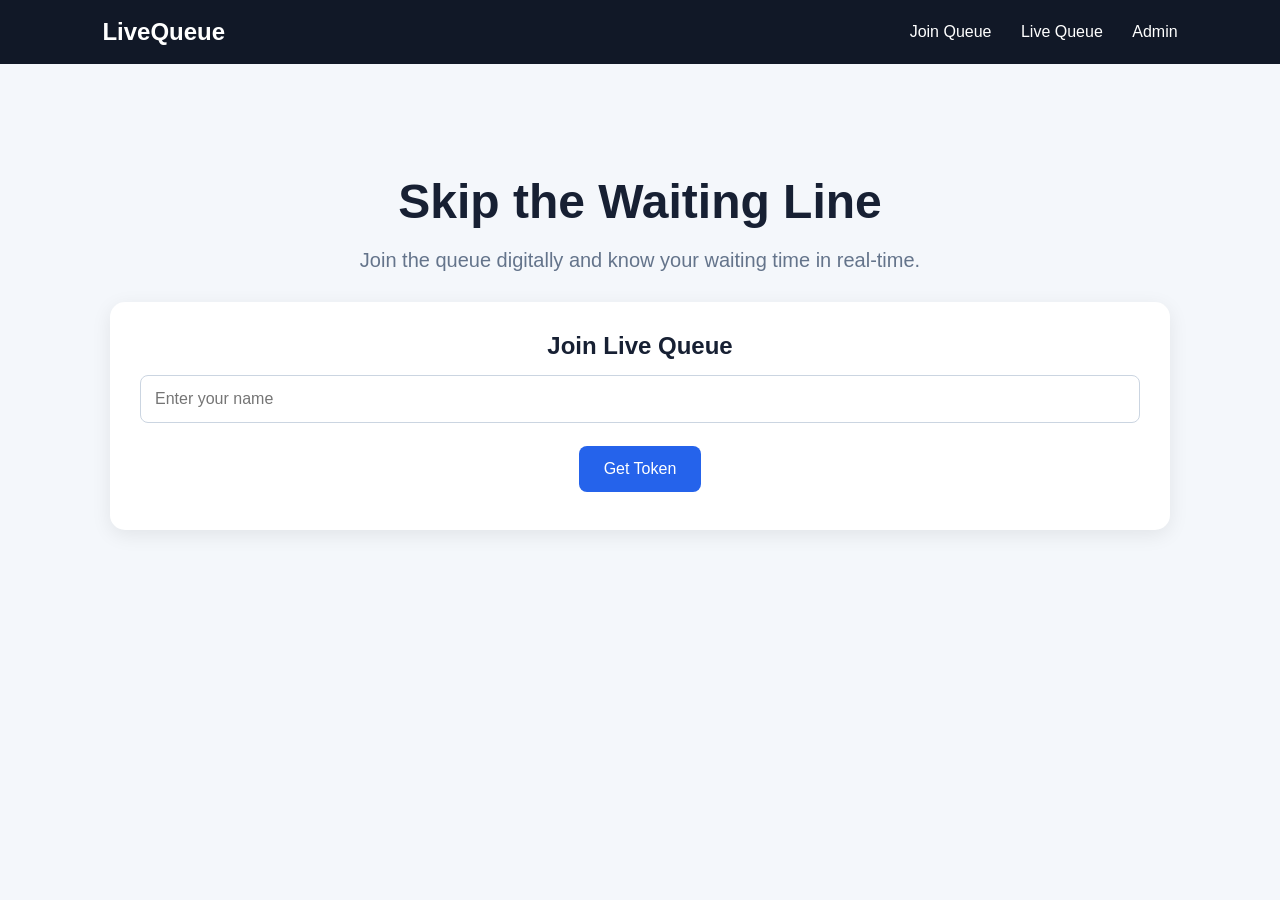
<file: index.html>
<!DOCTYPE html>
<html lang="en">

<head>
    <meta charset="UTF-8">
    <meta name="viewport" content="width=device-width, initial-scale=1.0">
    <title>LiveQueue - Join Queue</title>
    <link rel="stylesheet" href="style.css">
</head>

<body>

<nav>
    <div class="logo">LiveQueue</div>

    <div>
        <a href="index.html">Join Queue</a>
        <a href="queue.html">Live Queue</a>
        <a href="admin.html">Admin</a>
    </div>
</nav>

<div class="container">

    <div class="hero">

        <h1>Skip the Waiting Line</h1>

        <p>
            Join the queue digitally and know your waiting time in real-time.
        </p>

        <div class="card">

            <h2>Join Live Queue</h2>

            <input
                type="text"
                id="customerName"
                placeholder="Enter your name">

            <button class="btn" onclick="joinQueue()">
                Get Token
            </button>

            <div id="result"></div>

        </div>

    </div>

</div>

<script>

function getQueue() {

    return JSON.parse(
        localStorage.getItem("liveQueue")
    ) || [];

}

function joinQueue() {

    let name =
        document.getElementById("customerName").value.trim();

    if (name === "") {

        alert("Please enter your name");

        return;

    }

    let queue = getQueue();

    let nextToken = queue.length + 1;

    queue.push({

        token: nextToken,

        name: name,

        status: "waiting"

    });

    localStorage.setItem(
        "liveQueue",
        JSON.stringify(queue)
    );

    document.getElementById("result").innerHTML = `

        <p class="success">
            Queue joined successfully!
        </p>

        <div class="token">
            #${nextToken}
        </div>

        <p>
            Please wait for your turn.
        </p>

        <br>

        <a class="btn" href="queue.html">
            View Live Queue
        </a>

    `;

    document.getElementById("customerName").value = "";

}

</script>

</body>
</html>
</file>
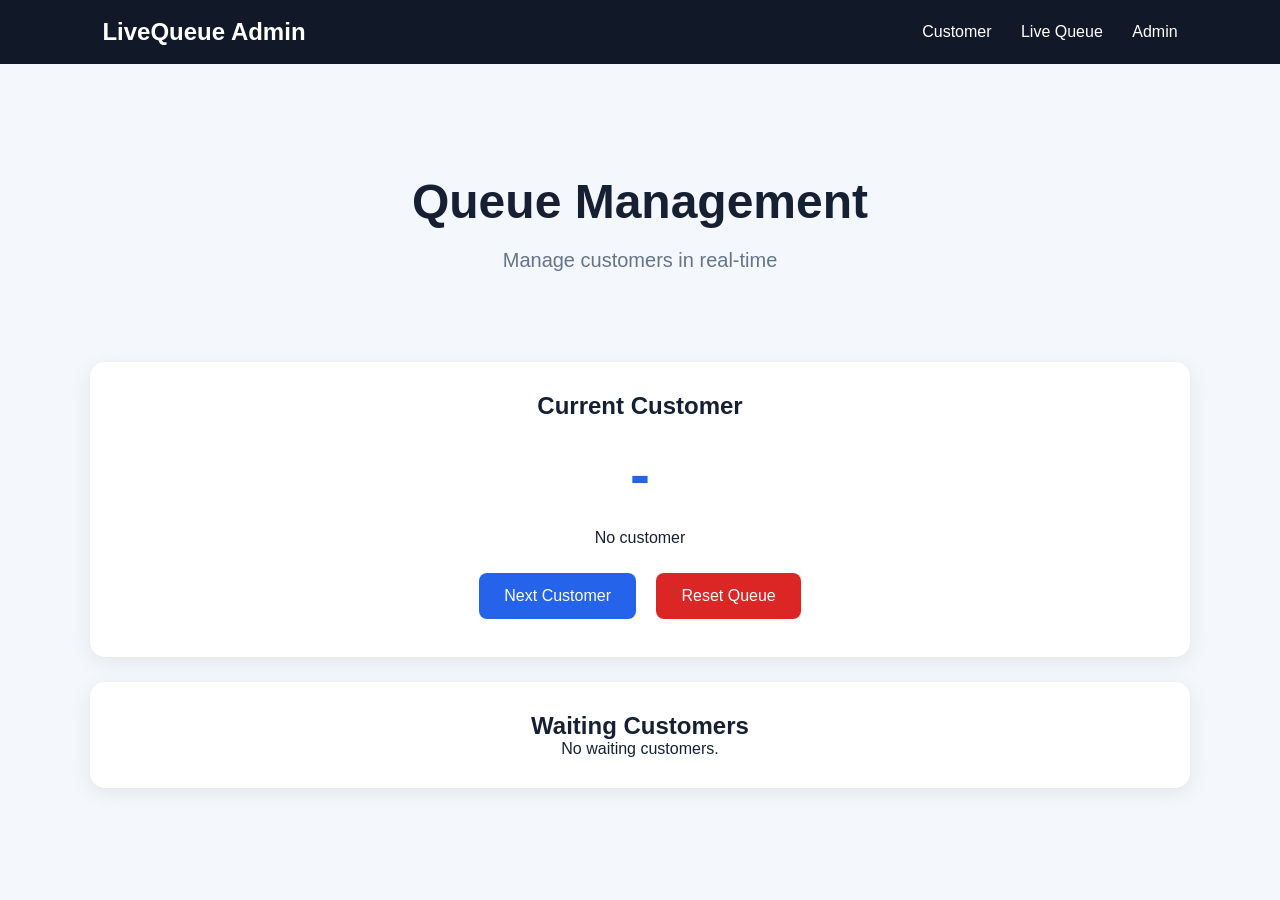
<file: admin.html>
<!DOCTYPE html>
<html lang="en">

<head>

    <meta charset="UTF-8">

    <meta
        name="viewport"
        content="width=device-width, initial-scale=1.0">

    <title>LiveQueue - Admin</title>

    <link rel="stylesheet" href="style.css">

</head>


<body>


<nav>

    <div class="logo">
        LiveQueue Admin
    </div>

    <div>

        <a href="index.html">
            Customer
        </a>

        <a href="queue.html">
            Live Queue
        </a>

        <a href="admin.html">
            Admin
        </a>

    </div>

</nav>


<div class="container">

    <div class="hero">

        <h1>
            Queue Management
        </h1>

        <p>
            Manage customers in real-time
        </p>

    </div>


    <div class="card">

        <h2>
            Current Customer
        </h2>

        <div
            id="currentCustomer"
            class="token">
            -
        </div>

        <p id="currentName">
            No customer
        </p>

        <br>


        <button
            class="btn"
            onclick="nextCustomer()">

            Next Customer

        </button>


        <button
            class="btn danger"
            onclick="resetQueue()">

            Reset Queue

        </button>

    </div>


    <div class="card">

        <h2>
            Waiting Customers
        </h2>

        <div id="adminQueue">
        </div>

    </div>

</div>


<script>

function getQueue() {

    return JSON.parse(
        localStorage.getItem("liveQueue")
    ) || [];

}


function updateAdmin() {

    let queue = getQueue();


    let serving = queue.find(
        person => person.status === "serving"
    );


    if (serving) {

        document.getElementById(
            "currentCustomer"
        ).innerText =
            "#" + serving.token;


        document.getElementById(
            "currentName"
        ).innerText =
            serving.name;

    }

    else {

        document.getElementById(
            "currentCustomer"
        ).innerText =
            "-";


        document.getElementById(
            "currentName"
        ).innerText =
            "No customer";

    }


    let waiting = queue.filter(
        person => person.status === "waiting"
    );


    let html = "";


    if (waiting.length === 0) {

        html =
            "<p>No waiting customers.</p>";

    }


    waiting.forEach(person => {

        html += `

            <div class="card">

                <h3>
                    Token #${person.token}
                </h3>

                <p>
                    ${person.name}
                </p>

            </div>

        `;

    });


    document.getElementById(
        "adminQueue"
    ).innerHTML =
        html;

}


function nextCustomer() {

    let queue = getQueue();


    let serving = queue.find(
        person => person.status === "serving"
    );


    if (serving) {

        serving.status = "completed";

    }


    let next = queue.find(
        person => person.status === "waiting"
    );


    if (next) {

        next.status = "serving";

    }


    localStorage.setItem(
        "liveQueue",
        JSON.stringify(queue)
    );


    updateAdmin();

}


function resetQueue() {

    if (
        confirm(
            "Are you sure you want to reset the queue?"
        )
    ) {

        localStorage.removeItem(
            "liveQueue"
        );

        updateAdmin();

    }

}


updateAdmin();

setInterval(
    updateAdmin,
    1000
);

</script>


</body>

</html>
</file>
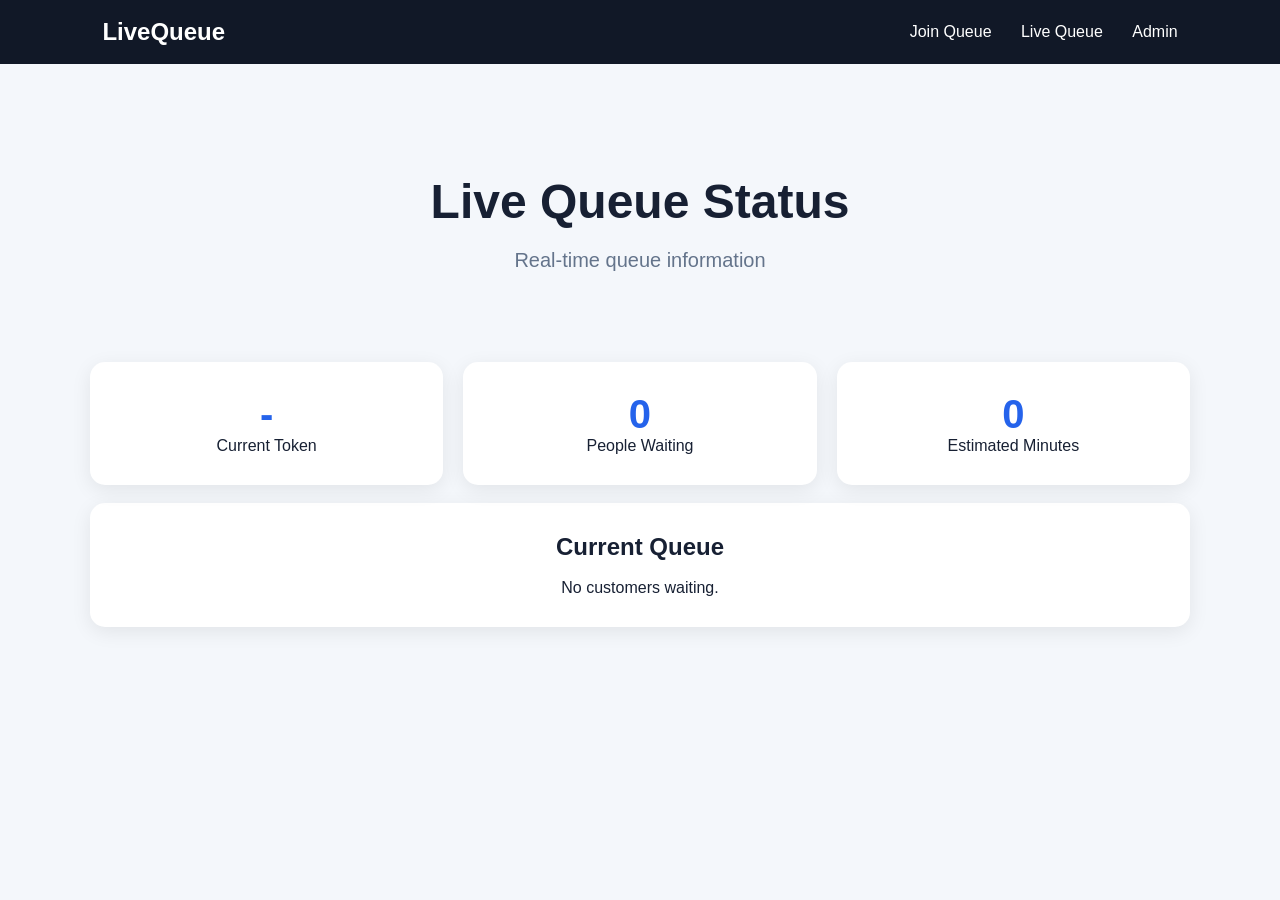
<file: queue.html>
<!DOCTYPE html>
<html lang="en">

<head>

    <meta charset="UTF-8">

    <meta
        name="viewport"
        content="width=device-width, initial-scale=1.0">

    <title>LiveQueue - Live Queue</title>

    <link rel="stylesheet" href="style.css">

</head>

<body>

<nav>

    <div class="logo">
        LiveQueue
    </div>

    <div>

        <a href="index.html">
            Join Queue
        </a>

        <a href="queue.html">
            Live Queue
        </a>

        <a href="admin.html">
            Admin
        </a>

    </div>

</nav>


<div class="container">

    <div class="hero">

        <h1>Live Queue Status</h1>

        <p>
            Real-time queue information
        </p>

    </div>


    <div class="stats">

        <div class="stat">

            <h2 id="currentToken">
                -
            </h2>

            <p>
                Current Token
            </p>

        </div>


        <div class="stat">

            <h2 id="waitingCount">
                0
            </h2>

            <p>
                People Waiting
            </p>

        </div>


        <div class="stat">

            <h2 id="waitTime">
                0
            </h2>

            <p>
                Estimated Minutes
            </p>

        </div>

    </div>


    <br>


    <div class="card">

        <h2>
            Current Queue
        </h2>

        <br>

        <div id="queueList">
        </div>

    </div>

</div>


<script>

function getQueue() {

    return JSON.parse(
        localStorage.getItem("liveQueue")
    ) || [];

}


function updateQueue() {

    let queue = getQueue();


    let waiting =
        queue.filter(
            person => person.status === "waiting"
        );


    let completed =
        queue.filter(
            person => person.status === "completed"
        );


    let current = queue.find(
        person => person.status === "serving"
    );


    document.getElementById("currentToken").innerText =
        current ? "#" + current.token : "-";


    document.getElementById("waitingCount").innerText =
        waiting.length;


    document.getElementById("waitTime").innerText =
        waiting.length * 5;


    let html = "";


    if (waiting.length === 0 && !current) {

        html = `
            <p>
                No customers waiting.
            </p>
        `;

    }


    if (current) {

        html += `

            <div class="card">

                <h3>
                    Now Serving
                </h3>

                <div class="token">
                    #${current.token}
                </div>

                <p>
                    ${current.name}
                </p>

            </div>

        `;

    }


    waiting.forEach(person => {

        html += `

            <div class="card">

                <h3>
                    Token #${person.token}
                </h3>

                <p>
                    ${person.name}
                </p>

                <p>
                    Estimated wait:
                    ${(waiting.indexOf(person) + 1) * 5}
                    minutes
                </p>

            </div>

        `;

    });


    document.getElementById("queueList").innerHTML =
        html;

}


updateQueue();

setInterval(updateQueue, 1000);

</script>

</body>

</html>
</file>
<file: style.css>
* {
    margin: 0;
    padding: 0;
    box-sizing: border-box;
    font-family: Arial, sans-serif;
}

body {
    background: #f4f7fb;
    color: #172033;
}

nav {
    background: #111827;
    color: white;
    padding: 18px 8%;
    display: flex;
    justify-content: space-between;
    align-items: center;
}

.logo {
    font-size: 24px;
    font-weight: bold;
}

nav a {
    color: white;
    text-decoration: none;
    margin-left: 25px;
}

.container {
    width: 90%;
    max-width: 1100px;
    margin: 50px auto;
}

.hero {
    text-align: center;
    padding: 60px 20px;
}

.hero h1 {
    font-size: 48px;
    margin-bottom: 20px;
}

.hero p {
    font-size: 20px;
    color: #64748b;
    margin-bottom: 30px;
}

.btn {
    display: inline-block;
    background: #2563eb;
    color: white;
    border: none;
    padding: 14px 25px;
    border-radius: 8px;
    text-decoration: none;
    cursor: pointer;
    font-size: 16px;
}

.btn:hover {
    background: #1d4ed8;
}

.card {
    background: white;
    padding: 30px;
    border-radius: 15px;
    box-shadow: 0 5px 20px rgba(0,0,0,0.08);
    text-align: center;
    margin-bottom: 25px;
}

input {
    width: 100%;
    padding: 14px;
    margin: 15px 0;
    border: 1px solid #cbd5e1;
    border-radius: 8px;
    font-size: 16px;
}

.token {
    font-size: 60px;
    font-weight: bold;
    color: #2563eb;
    margin: 20px;
}

.stats {
    display: grid;
    grid-template-columns: repeat(3, 1fr);
    gap: 20px;
}

.stat {
    background: white;
    padding: 30px;
    text-align: center;
    border-radius: 15px;
    box-shadow: 0 5px 20px rgba(0,0,0,0.08);
}

.stat h2 {
    font-size: 40px;
    color: #2563eb;
}

button {
    margin: 8px;
}

.success {
    color: #16a34a;
    font-weight: bold;
    margin-top: 15px;
}

.danger {
    background: #dc2626;
}

.danger:hover {
    background: #b91c1c;
}

@media(max-width:700px) {
    .hero h1 {
        font-size: 35px;
    }

    .stats {
        grid-template-columns: 1fr;
    }

    nav {
        padding: 15px;
    }

    nav a {
        margin-left: 10px;
    }
}
</file>
